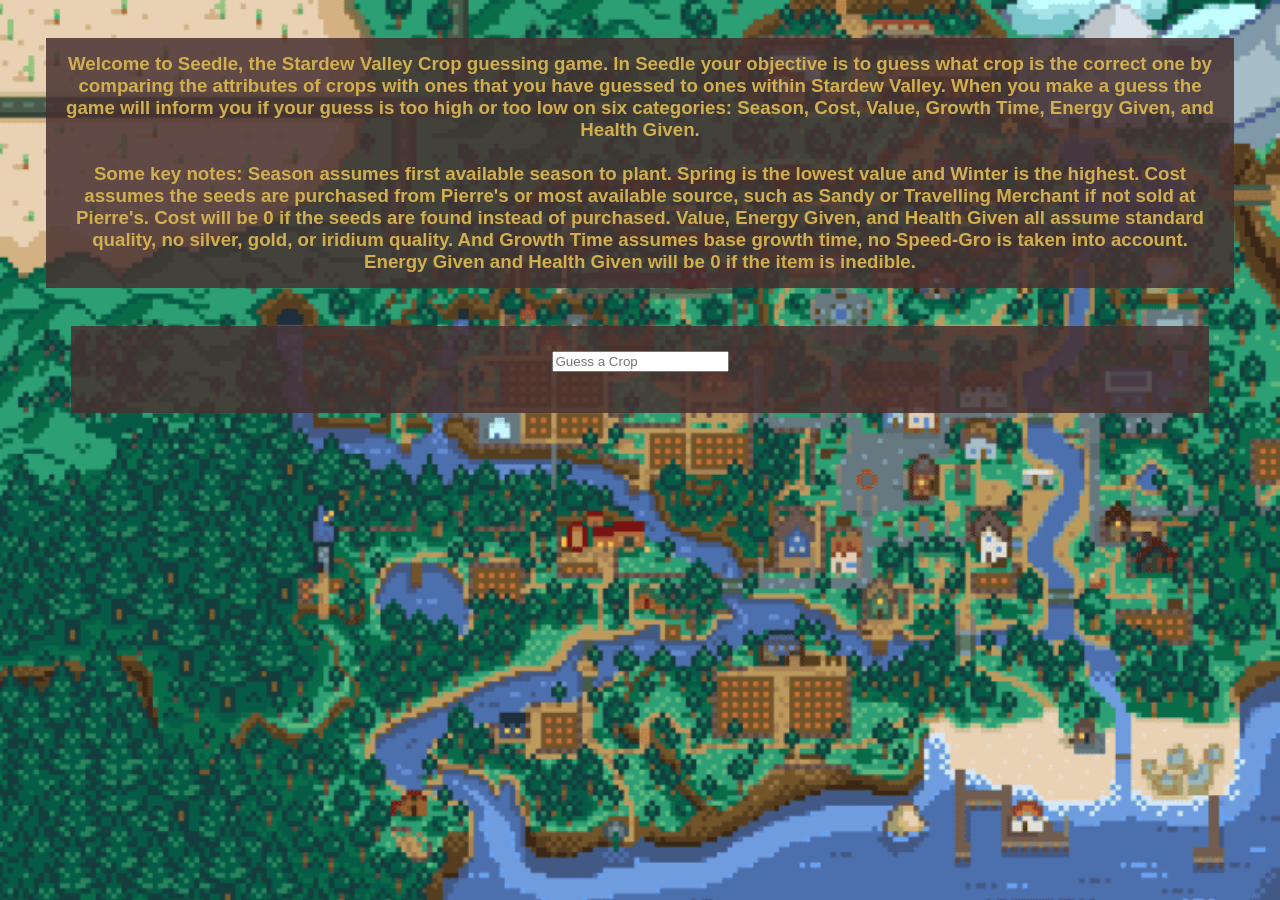
<file: showoff/games/Seedle/index.html>
<html lang="en">

<head>
    <meta charset="UTF-8">
    <meta name="viewport" content="width=device-width, initial-scale=1.0">
    <title>Seedle: Stardew Guessing Game</title>
</head>
<h3 id="rules">
    Welcome to Seedle, the Stardew Valley Crop guessing game. In Seedle your objective is to guess what crop is the correct one by comparing the attributes of crops with ones that 
    you have guessed to ones within Stardew Valley. When you make a guess the game will inform you if your guess is too high or too low on six categories: Season, Cost, Value, Growth
    Time, Energy Given, and Health Given.<br><br>
    Some key notes: Season assumes first available season to plant. Spring is the lowest value and Winter is the highest. Cost assumes the seeds are purchased from Pierre's or most 
    available source, such as Sandy or Travelling Merchant if not sold at Pierre's. Cost will be 0 if the seeds are found instead of purchased. Value, Energy Given, and Health Given
    all assume standard quality, no silver, gold, or iridium quality. And Growth Time assumes base growth time, no Speed-Gro is taken into account. Energy Given and Health Given
    will be 0 if the item is inedible.
</h3>
<body>
    <div id="game">
        <form autocomplete="off">
            <div class="autocomplete" style="width:300px;">
                <input type="text" placeholder="Guess a Crop" name="guess" id="cropInput">
            </div><br>
        </form>
        <div class="display">
        <span class="labels hidden">
        </span>
        <div class="newFeedback"></div>
        </div>
    </div>
    <p></p>
    <script src="seedle.js"></script>
    <link rel="stylesheet" href="seedle.css">
</body>
</html>
</file>
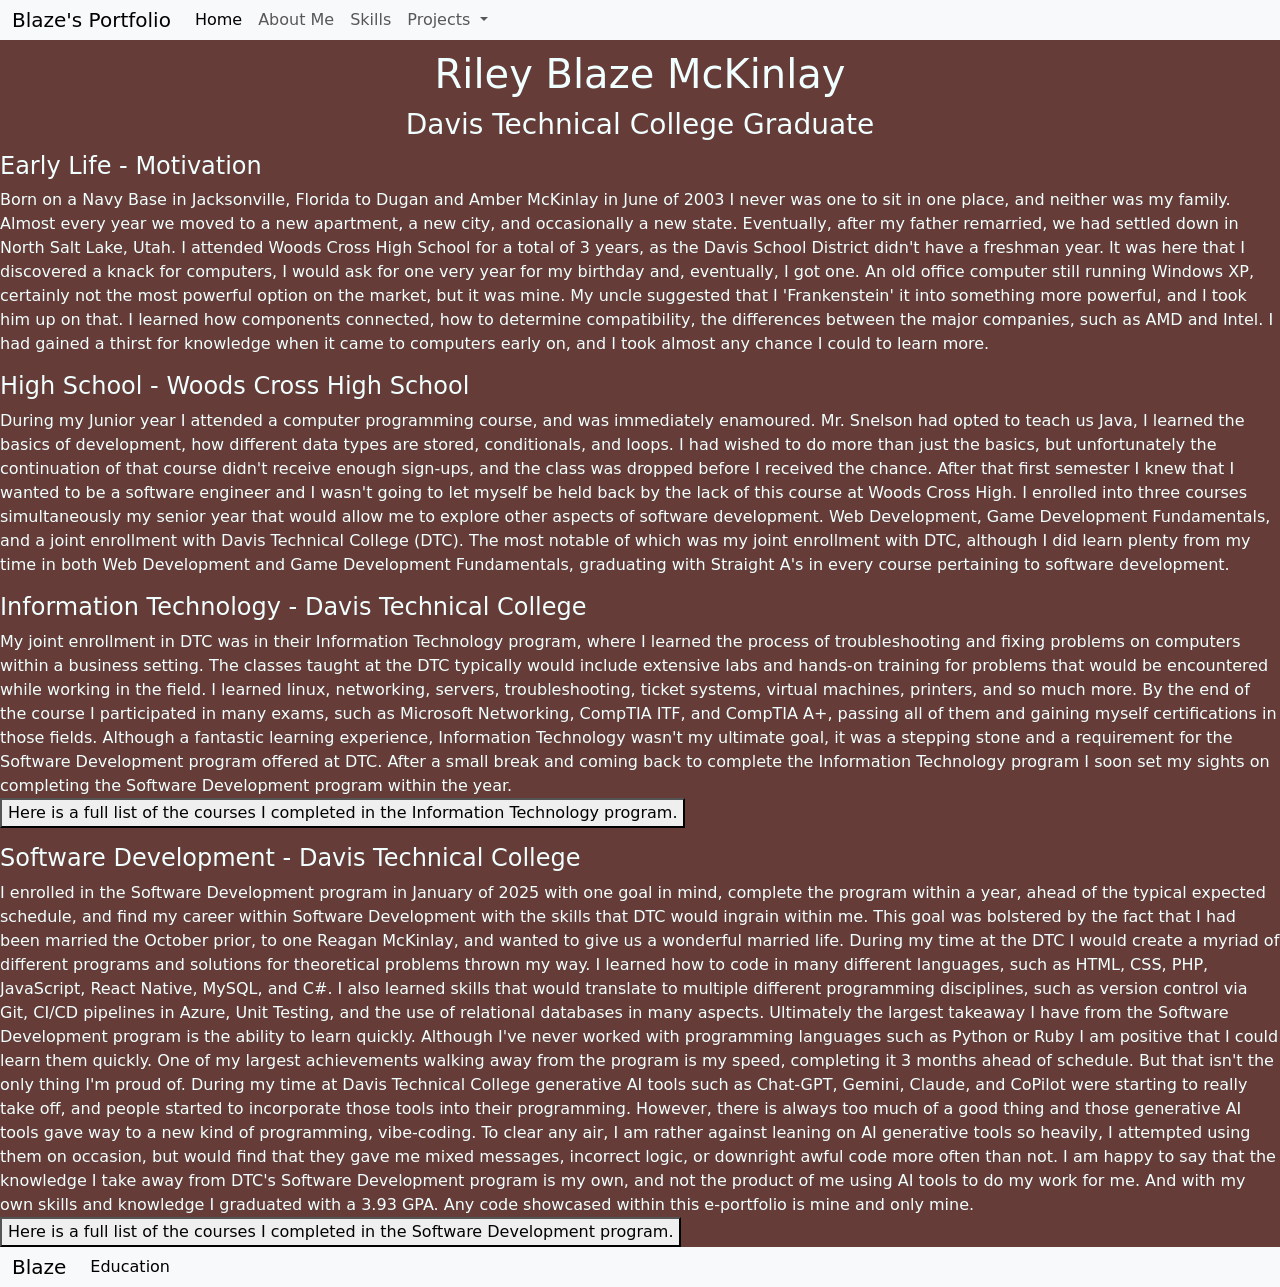
<file: pages/about.html>
<!DOCTYPE html>
<html lang="en">
<head>
	<meta charset="utf-8">
	<meta http-equiv="X-UA-Compatible" content="IE=edge">
	<meta name="viewport" content="width=device-width, initial-scale=1">
	<title>Riley Blaze McKinlay Portfolio</title>
	<link href="https://cdn.jsdelivr.net/npm/bootstrap@5.3.8/dist/css/bootstrap.min.css" rel="stylesheet" integrity="sha384-sRIl4kxILFvY47J16cr9ZwB07vP4J8+LH7qKQnuqkuIAvNWLzeN8tE5YBujZqJLB" crossorigin="anonymous">
	<script src="https://cdn.jsdelivr.net/npm/bootstrap@5.3.8/dist/js/bootstrap.bundle.min.js" integrity="sha384-FKyoEForCGlyvwx9Hj09JcYn3nv7wiPVlz7YYwJrWVcXK/BmnVDxM+D2scQbITxI" crossorigin="anonymous"></script>
    <link href="../css/styles.css" rel="stylesheet">
    <link href="../css/footer.css" rel="stylesheet">
    <nav class="navbar navbar-expand-lg bg-body-tertiary">
        <div class="container-fluid">
            <a class="navbar-brand" href="../index.html">Blaze's Portfolio</a>
            <button class="navbar-toggler" type="button" data-bs-toggle="collapse" data-bs-target="#navbarNavDropdown" aria-controls="navbarNavDropdown" aria-expanded="false" aria-label="Toggle navigation">
            <span class="navbar-toggler-icon"></span>
            </button>
            <div class="collapse navbar-collapse" id="navbarNavDropdown">
            <ul class="navbar-nav">
                <li class="nav-item">
                <a class="nav-link active" aria-current="page" href="../index.html">Home</a>
                </li>
                <li class="nav-item">
                <a class="nav-link" href="./about.html">About Me</a>
                </li>
                <li class="nav-item">
                <a class="nav-link" href="./skills.html">Skills</a>
                </li>
                <li class="nav-item dropdown">
                <a class="nav-link dropdown-toggle" href="#" role="button" data-bs-toggle="dropdown" aria-expanded="false">
                    Projects
                </a>
                <ul class="dropdown-menu" style="width: 380px">
				  <div class="d-flex flex-row">
					<div class="d-flex flex-column">
						<li><a class="dropdown-item" href="../showoff/games/games.html"><strong>Game Projects</strong></a></li>
						<div class="d-flex flex-column" style="flex-wrap: wrap; max-height: 300px;">
						<li><a class="dropdown-item" href="../showoff/games/Seedle/index.html">Seedle</a></li>
                        <li><a class="dropdown-item" href="../showoff/games/Pong/HTML/Pong.html">Pong</a></li>
                        <li><a class="dropdown-item" href="../showoff/games/Flappy Bird/HTML/Flappy.html">Flappy Bird</a></li>
                        <li><a class="dropdown-item" href="../showoff/games/Breakout/HTML/Breakout.html">Breakout</a></li>
                        <li><a class="dropdown-item" href="../showoff/games/Jetpack/HTML/Jetpack.html">Jetpack Joyride</a></li>
                        <li><a class="dropdown-item" href="../showoff/games/Space Invaders/HTML/Space Invaders.html">Space Invaders</a></li>
                        <li><a class="dropdown-item" href="../showoff/games/Frogger/HTML/Frogger.html">Frogger</a></li>
						<li><a class="dropdown-item" href="../showoff/games/games.html">See All...</a></li>
						</div>
					</div>
					<div class="d-flex flex-column ms-2">
						<li><a class="dropdown-item" href="../showoff/projects/projects.html"><strong>Normal Projects</strong></a></li>
						<div class="d-flex flex-column border-start" style="flex-wrap: wrap; max-height: 300px;">
                        <li><a class="dropdown-item disabled" href="http://edensseedreserve.servehttp.com/">Eden's Seed Reserve</a></li>
						<li><a class="dropdown-item" href="../showoff/projects/projects.html">See All...</a></li>
                    </div>
					</div>
				  </div>
				</ul>
                </li>
            </ul>
            </div>
        </div>
    </nav>
</head>
<body>
    <h1>Riley Blaze McKinlay</h1>
    <h3>Davis Technical College Graduate</h3>
    <h4>Early Life - Motivation</h4>
    <p>
       Born on a Navy Base in Jacksonville, Florida to Dugan and Amber McKinlay in June of 2003 I never was one to sit in one place, and neither was my family.
       Almost every year we moved to a new apartment, a new city, and occasionally a new state. Eventually, after my father remarried, we had settled down in North Salt Lake, Utah.
       I attended Woods Cross High School for a total of 3 years, as the Davis School District didn't have a freshman year. It was here that I discovered a knack for computers,
       I would ask for one very year for my birthday and, eventually, I got one. An old office computer still running Windows XP, certainly not the most powerful option on the market,
       but it was mine. My uncle suggested that I 'Frankenstein' it into something more powerful, and I took him up on that. I learned how components connected, how to determine compatibility,
       the differences between the major companies, such as AMD and Intel. I had gained a thirst for knowledge when it came to computers early on, and I took almost any chance I could to learn more.
    </p>
    <h4>High School - Woods Cross High School</h4>
    <p>
       During my Junior year I attended a computer programming course, and was immediately enamoured. Mr. Snelson had opted to teach us Java, I learned the basics of development, how different 
       data types are stored, conditionals, and loops. I had wished to do more than just the basics, but unfortunately the continuation of that course didn't receive enough sign-ups, and the class 
       was dropped before I received the chance. After that first semester I knew that I wanted to be a software engineer and I wasn't going to let myself be held back by the lack of this course at Woods Cross High.
       I enrolled into three courses simultaneously my senior year that would allow me to explore other aspects of software development. Web Development, Game Development Fundamentals, and a joint enrollment with 
       Davis Technical College (DTC). The most notable of which was my joint enrollment with DTC, although I did learn plenty from my time in both Web Development and Game Development Fundamentals,
       graduating with Straight A's in every course pertaining to software development.
    </p>
    <h4>Information Technology - Davis Technical College</h4>
    <p>
        My joint enrollment in DTC was in their Information Technology program, where I learned the process of troubleshooting and fixing problems on computers within a business setting.
        The classes taught at the DTC typically would include extensive labs and hands-on training for problems that would be encountered while working in the field. I learned linux, networking, servers,
        troubleshooting, ticket systems, virtual machines, printers, and so much more. By the end of the course I participated in many exams, such as Microsoft Networking, CompTIA ITF, and CompTIA A+,
        passing all of them and gaining myself certifications in those fields. Although a fantastic learning experience, 
        Information Technology wasn't my ultimate goal, it was a stepping stone and a requirement for the Software Development program offered at DTC. After a small break and coming back to complete the Information Technology 
        program I soon set my sights on completing the Software Development program within the year.<br>
        <button data-bs-toggle="collapse" data-bs-target="#collapseInformation">Here is a full list of the courses I completed in the Information Technology program.</button>
        <div class="collapse" id="collapseInformation">
            <div class="card card-body" style="color: black">
                <ul>
                    <li>ITEC 1003 - Introduction to Information Technology</li>
                    <li>ITEC 1018 - Linux Essentials</li>
                    <li>ITEC 1025 - Microsoft Network Fundamentals</li>
                    <li>ITEC 3000 - Math for Information Technology</li>
                    <li>WKSK 1500 - Job Seeking Skills</li>
                    <li>SDEV 1022 - HTML/CSS Basics</li>
                    <li>SDEV 1041 - SQL Fundamentals</li>
                    <li>SDEV 1032 - Programming Basics</li>
                    <li>ITEC 1357 - CompTIA A+ Essentials</li>
                    <li>ITEC 1457 - CompTIA A+ Practical Application</li>
                </ul>
            </div>
        </div>
    </p>
    <h4>Software Development - Davis Technical College</h4>
    <p>
        I enrolled in the Software Development program in January of 2025 with one goal in mind, complete the program within a year, ahead of the typical expected schedule, and find my career within Software Development
        with the skills that DTC would ingrain within me. This goal was bolstered by the fact that I had been married the October prior, to one Reagan McKinlay, and wanted to give us a wonderful married life.
        During my time at the DTC I would create a myriad of different programs and solutions for theoretical problems thrown my way. I learned how to code in many different languages, such as HTML, CSS, PHP,
        JavaScript, React Native, MySQL, and C#. I also learned skills that would translate to multiple different programming disciplines, such as version control via Git, CI/CD pipelines in Azure, Unit Testing, and the use of 
        relational databases in many aspects. Ultimately the largest takeaway I have from the Software Development program is the ability to learn quickly. Although I've never worked with programming languages such as Python
        or Ruby I am positive that I could learn them quickly. One of my largest achievements walking away from the program is my speed, completing it 3 months ahead of schedule. But that isn't the only thing I'm proud of.
        During my time at Davis Technical College generative AI tools such as Chat-GPT, Gemini, Claude, and CoPilot were starting to really take off, and people started to incorporate those tools into their programming. However,
        there is always too much of a good thing and those generative AI tools gave way to a new kind of programming, vibe-coding. To clear any air, I am rather against leaning on AI generative tools so heavily, I attempted using
        them on occasion, but would find that they gave me mixed messages, incorrect logic, or downright awful code more often than not. I am happy to say that the knowledge I take away from DTC's Software Development program is my own,
        and not the product of me using AI tools to do my work for me. And with my own skills and knowledge I graduated with a 3.93 GPA. Any code showcased within this e-portfolio is mine and only mine.<br>
        <button data-bs-toggle="collapse" data-bs-target="#collapseSoftware">Here is a full list of the courses I completed in the Software Development program.</button>
        <div class="collapse" id="collapseSoftware">
            <div class="card card-body" style="color: black">
                <ul>
                    <li>SDEV 2110 - JavaScript Programming I</li>
                    <li>SDEV 1090 - Version Control Fundamentals</li>
                    <li>SDEV 2410 - C# Programming I</li>
                    <li>SDEV 1060 - Unit Testing</li>
                    <li>SDEV 2420 - C# Programming II</li>
                    <li>SDEV 1040 - Database Development Fundamentals</li>
                    <li>TESD 1050 - Job Seeking Skills</li>
                    <li>TESD 1700 - Server-side Web Development</li>
                    <li>TESD 1640 - Mobile Development</li>
                    <li>SDEV 1070 - Introduction to DevOps</li>
                    <li>TESD 2840 - Capstone Project</li>
                </ul>
            </div>
        </div>
    </p>
</body>
<footer>
    <nav class="navbar navbar-expand-lg bg-body-tertiary">
        <div class="container-fluid">
            <a class="navbar-brand" href="#">Blaze</a>
            <button class="navbar-toggler" type="button" data-bs-toggle="collapse" data-bs-target="#navbarNavDropdown" aria-controls="navbarNavDropdown" aria-expanded="false" aria-label="Toggle navigation">
            <span class="navbar-toggler-icon"></span>
            </button>
            <div class="collapse navbar-collapse" id="navbarNavDropdown">
            <ul class="navbar-nav">
                <li class="nav-item">
                <a class="nav-link active" aria-current="page" href="https://davistech.edu/programs/software-development/">Education</a>
                </li>
            </ul>
            </div>
        </div>
    </nav>
</footer>
</file>
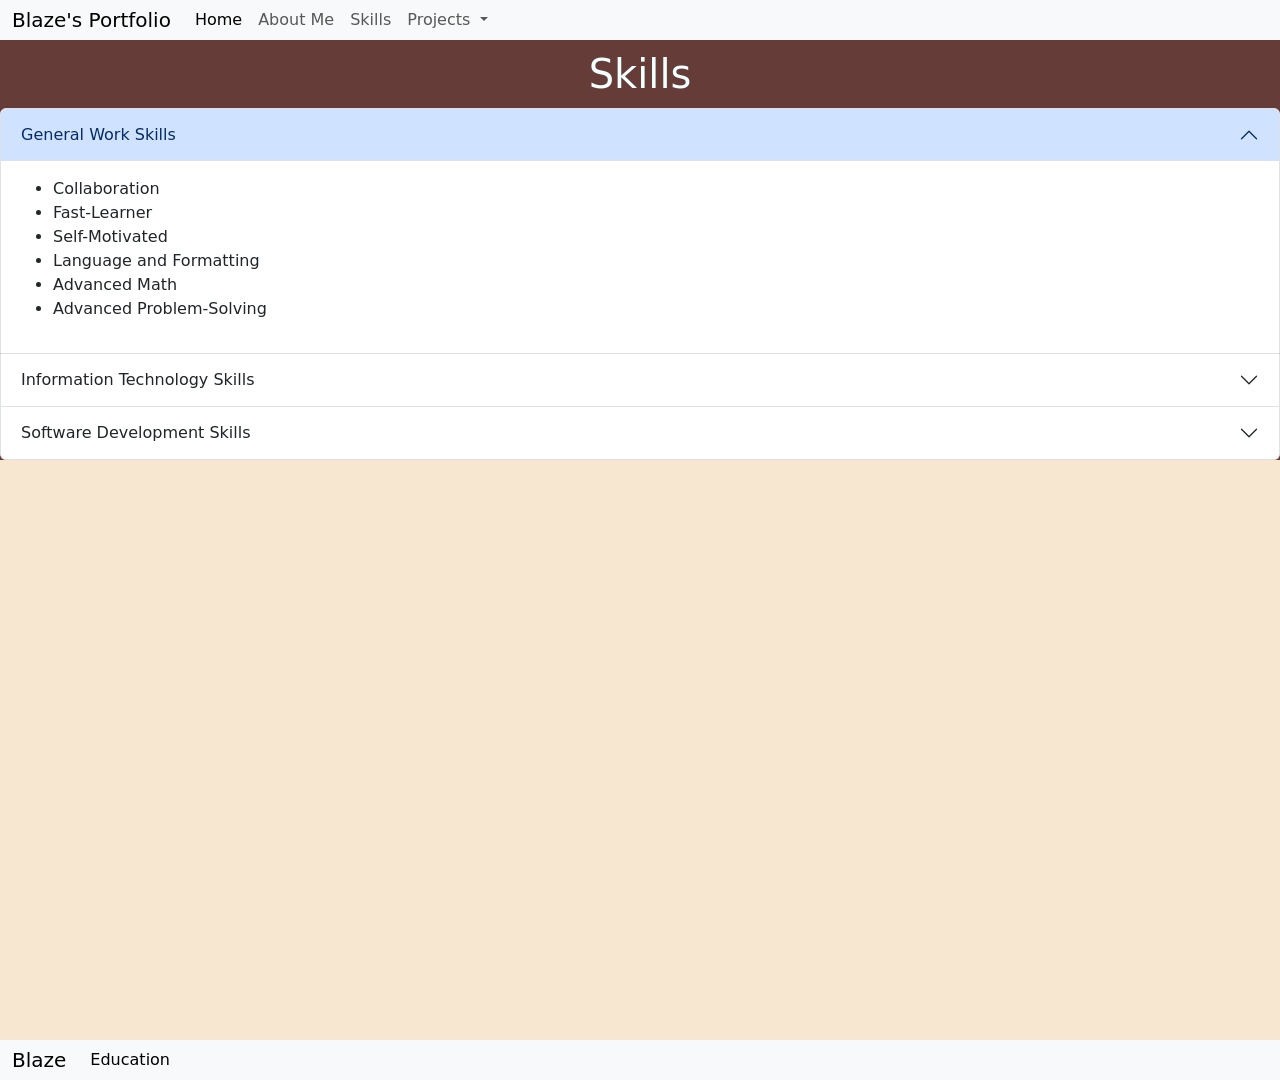
<file: pages/skills.html>
<!DOCTYPE html>
<html lang="en">
<head>
	<meta charset="utf-8">
	<meta http-equiv="X-UA-Compatible" content="IE=edge">
	<meta name="viewport" content="width=device-width, initial-scale=1">
	<title>Riley Blaze McKinlay Portfolio</title>
	<link href="https://cdn.jsdelivr.net/npm/bootstrap@5.3.8/dist/css/bootstrap.min.css" rel="stylesheet" integrity="sha384-sRIl4kxILFvY47J16cr9ZwB07vP4J8+LH7qKQnuqkuIAvNWLzeN8tE5YBujZqJLB" crossorigin="anonymous">
	<script src="https://cdn.jsdelivr.net/npm/bootstrap@5.3.8/dist/js/bootstrap.bundle.min.js" integrity="sha384-FKyoEForCGlyvwx9Hj09JcYn3nv7wiPVlz7YYwJrWVcXK/BmnVDxM+D2scQbITxI" crossorigin="anonymous"></script>
    <link href="../css/styles.css" rel="stylesheet">
    <link href="../css/footer.css" rel="stylesheet">
    <nav class="navbar navbar-expand-lg bg-body-tertiary">
        <div class="container-fluid">
            <a class="navbar-brand" href="../index.html">Blaze's Portfolio</a>
            <button class="navbar-toggler" type="button" data-bs-toggle="collapse" data-bs-target="#navbarNavDropdown" aria-controls="navbarNavDropdown" aria-expanded="false" aria-label="Toggle navigation">
            <span class="navbar-toggler-icon"></span>
            </button>
            <div class="collapse navbar-collapse" id="navbarNavDropdown">
            <ul class="navbar-nav">
                <li class="nav-item">
                <a class="nav-link active" aria-current="page" href="../index.html">Home</a>
                </li>
                <li class="nav-item">
                <a class="nav-link" href="./about.html">About Me</a>
                </li>
                <li class="nav-item">
                <a class="nav-link" href="./skills.html">Skills</a>
                </li>
                <li class="nav-item dropdown">
                <a class="nav-link dropdown-toggle" href="#" role="button" data-bs-toggle="dropdown" aria-expanded="false">
                    Projects
                </a>
                <ul class="dropdown-menu" style="width: 380px">
				  <div class="d-flex flex-row">
					<div class="d-flex flex-column">
						<li><a class="dropdown-item" href="../showoff/games/games.html"><strong>Game Projects</strong></a></li>
						<div class="d-flex flex-column" style="flex-wrap: wrap; max-height: 300px;">
						<li><a class="dropdown-item" href="../showoff/games/Seedle/index.html">Seedle</a></li>
                        <li><a class="dropdown-item" href="../showoff/games/Pong/HTML/Pong.html">Pong</a></li>
                        <li><a class="dropdown-item" href="../showoff/games/Flappy Bird/HTML/Flappy.html">Flappy Bird</a></li>
                        <li><a class="dropdown-item" href="../showoff/games/Breakout/HTML/Breakout.html">Breakout</a></li>
                        <li><a class="dropdown-item" href="../showoff/games/Jetpack/HTML/Jetpack.html">Jetpack Joyride</a></li>
                        <li><a class="dropdown-item" href="../showoff/games/Space Invaders/HTML/Space Invaders.html">Space Invaders</a></li>
                        <li><a class="dropdown-item" href="../showoff/games/Frogger/HTML/Frogger.html">Frogger</a></li>
						<li><a class="dropdown-item" href="../showoff/games/games.html">See All...</a></li>
						</div>
					</div>
					<div class="d-flex flex-column ms-2">
						<li><a class="dropdown-item" href="../showoff/projects/projects.html"><strong>Normal Projects</strong></a></li>
						<div class="d-flex flex-column border-start" style="flex-wrap: wrap; max-height: 300px;">
                        <li><a class="dropdown-item disabled" href="http://edensseedreserve.servehttp.com/">Eden's Seed Reserve</a></li>
						<li><a class="dropdown-item" href="../showoff/projects/projects.html">See All...</a></li>
                    </div>
					</div>
				  </div>
				</ul>
                </li>
            </ul>
            </div>
        </div>
    </nav>
</head>
<body>
    <h1>Skills</h1>
    <div class="accordion" id="skillsAccordion">
  <div class="accordion-item">
    <h2 class="accordion-header my-0">
      <button class="accordion-button" type="button" data-bs-toggle="collapse" data-bs-target="#generalSkills" aria-expanded="true" aria-controls="generalSkills">
        General Work Skills
      </button>
    </h2>
    <div id="generalSkills" class="accordion-collapse collapse show" data-bs-parent="#skillsAccordion">
      <div class="accordion-body">
        <ul>
            <li>Collaboration</li>
            <li>Fast-Learner</li>
            <li>Self-Motivated</li>
            <li>Language and Formatting</li>
            <li>Advanced Math</li>
            <li>Advanced Problem-Solving</li>
        </ul>
      </div>
    </div>
  </div>
  <div class="accordion-item">
    <h2 class="accordion-header my-0">
      <button class="accordion-button collapsed" type="button" data-bs-toggle="collapse" data-bs-target="#informationSkills" aria-expanded="false" aria-controls="informationSkills">
        Information Technology Skills
      </button>
    </h2>
    <div id="informationSkills" class="accordion-collapse collapse" data-bs-parent="#skillsAccordion">
      <div class="accordion-body">
        <ul>
            <li>Ubuntu OS</li>
            <li>Windows OS</li>
            <li>Mac OS</li>
            <li>Virtual Machines</li>
            <li>Domain and Workgroups</li>
            <li>Disk Imaging</li>
            <li>PC Building</li>
            <li>Hardware Troubleshooting</li>
            <li>Software Troubleshooting</li>
            <li>Printer Maintenance</li>
            <li>Printer Troubleshooting</li>
            <li>Networking - SOHO</li>
            <li>User Groups</li>
            <li>File Sharing</li>
            <li>Virtual Private Network</li>
            <li>Remote Desktop Connection</li>
            <li>Scripting</li>
            <li>Ticketing Systems - Jira</li>
        </ul>
      </div>
    </div>
  </div>
  <div class="accordion-item">
    <h2 class="accordion-header mt-0">
      <button class="accordion-button collapsed" type="button" data-bs-toggle="collapse" data-bs-target="#softwareSkills" aria-expanded="false" aria-controls="softwareSkills">
        Software Development Skills
      </button>
    </h2>
    <div id="softwareSkills" class="accordion-collapse collapse" data-bs-parent="#skillsAccordion">
      <div class="accordion-body">
        <ul>
            <li>Conditionals</li>
            <li>Data Types</li>
            <li>Reading and Writing Files</li>
            <li>HTML5</li>
            <li>CSS</li>
            <li>Java</li>
            <li>JavaScript</li>
            <li>C#</li>
            <li>MySQL</li>
            <li>PHP</li>
            <li>TypeScript</li>
            <li>GScript</li>
            <li>React</li>
            <li>React Native</li>
            <li>Unit Testing</li>
            <li>Relational Database Principles</li>
            <li>Continuous Development / Continuous Integration</li>
            <li>Azure</li>
            <li>Azure Pipelines</li>
            <li>AWS</li>
            <li>Elastic Beanstalk</li>
            <li>Docker</li>
            <li>Firebase</li>
            <li>Google Cloud</li>
            <li>Git</li>
            <li>Github</li>
            <li>Object-Oriented Programming</li>
            <li>Classes and Structs</li>
            <li>Enums</li>
        </ul>
      </div>
    </div>
  </div>
</div>
</body>
<footer>
    <nav class="navbar navbar-expand-lg bg-body-tertiary">
        <div class="container-fluid">
            <a class="navbar-brand" href="#">Blaze</a>
            <div class="collapse navbar-collapse">
            <ul class="navbar-nav">
                <li class="nav-item">
                <a class="nav-link active" aria-current="page" href="https://davistech.edu/programs/software-development/">Education</a>
                </li>
            </ul>
            </div>
        </div>
    </nav>
</footer>
</file>
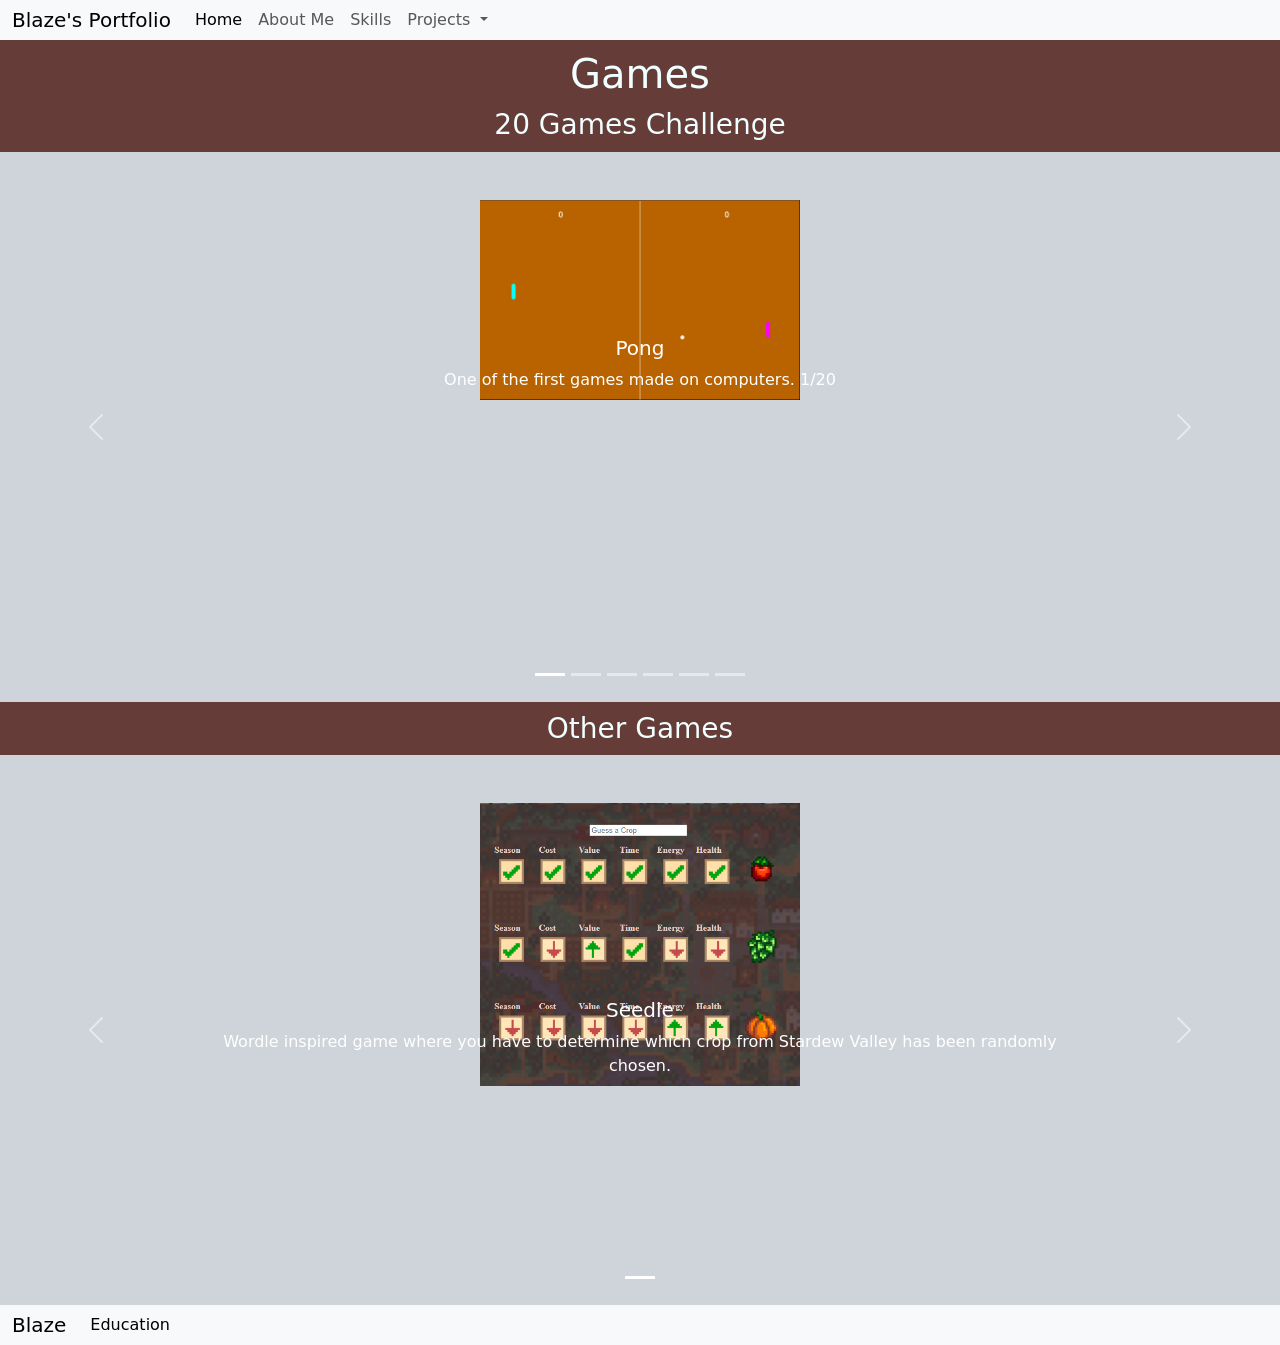
<file: showoff/games/games.html>
<!DOCTYPE html>
<html lang="en">
<head>
	<meta charset="utf-8">
	<meta http-equiv="X-UA-Compatible" content="IE=edge">
	<meta name="viewport" content="width=device-width, initial-scale=1">
	<title>Riley Blaze McKinlay Portfolio</title>
	<link href="https://cdn.jsdelivr.net/npm/bootstrap@5.3.8/dist/css/bootstrap.min.css" rel="stylesheet" integrity="sha384-sRIl4kxILFvY47J16cr9ZwB07vP4J8+LH7qKQnuqkuIAvNWLzeN8tE5YBujZqJLB" crossorigin="anonymous">
	<script src="https://cdn.jsdelivr.net/npm/bootstrap@5.3.8/dist/js/bootstrap.bundle.min.js" integrity="sha384-FKyoEForCGlyvwx9Hj09JcYn3nv7wiPVlz7YYwJrWVcXK/BmnVDxM+D2scQbITxI" crossorigin="anonymous"></script>
    <link href="../../css/styles.css" rel="stylesheet">
    <link href="../../css/footer.css" rel="stylesheet">
    <nav class="navbar navbar-expand-lg bg-body-tertiary">
        <div class="container-fluid">
            <a class="navbar-brand" href="../../index.html">Blaze's Portfolio</a>
            <button class="navbar-toggler" type="button" data-bs-toggle="collapse" data-bs-target="#navbarNavDropdown" aria-controls="navbarNavDropdown" aria-expanded="false" aria-label="Toggle navigation">
            <span class="navbar-toggler-icon"></span>
            </button>
            <div class="collapse navbar-collapse" id="navbarNavDropdown">
            <ul class="navbar-nav">
                <li class="nav-item">
                <a class="nav-link active" aria-current="page" href="../../index.html">Home</a>
                </li>
                <li class="nav-item">
                <a class="nav-link" href="../../pages/about.html">About Me</a>
                </li>
                <li class="nav-item">
                <a class="nav-link" href="../../pages/skills.html">Skills</a>
                </li>
                <li class="nav-item dropdown">
                <a class="nav-link dropdown-toggle" href="#" role="button" data-bs-toggle="dropdown" aria-expanded="false">
                    Projects
                </a>
                <ul class="dropdown-menu" style="width: 380px">
				  <div class="d-flex flex-row">
					<div class="d-flex flex-column">
						<li><a class="dropdown-item" href="#"><strong>Game Projects</strong></a></li>
						<div class="d-flex flex-column" style="flex-wrap: wrap; max-height: 300px;">
						<li><a class="dropdown-item" href="./Seedle/index.html">Seedle</a></li>
                        <li><a class="dropdown-item" href="./Pong/HTML/Pong.html">Pong</a></li>
                        <li><a class="dropdown-item" href="./Flappy Bird/HTML/Flappy.html">Flappy Bird</a></li>
                        <li><a class="dropdown-item" href="./Breakout/HTML/Breakout.html">Breakout</a></li>
                        <li><a class="dropdown-item" href="./Jetpack/HTML/Jetpack.html">Jetpack Joyride</a></li>
                        <li><a class="dropdown-item" href="./Space Invaders/HTML/Space Invaders.html">Space Invaders</a></li>
                        <li><a class="dropdown-item" href="./Frogger/HTML/Frogger.html">Frogger</a></li>
						<li><a class="dropdown-item" href="#">See All...</a></li>
						</div>
					</div>
					<div class="d-flex flex-column ms-2">
						<li><a class="dropdown-item" href="../projects/projects.html"><strong>Normal Projects</strong></a></li>
						<div class="d-flex flex-column border-start" style="flex-wrap: wrap; max-height: 300px;">
                        <li><a class="dropdown-item disabled" href="http://edensseedreserve.servehttp.com/">Eden's Seed Reserve</a></li>
						<li><a class="dropdown-item" href="../projects/projects.html">See All...</a></li>
                    </div>
					</div>
				  </div>
				</ul>
                </li>
            </ul>
            </div>
        </div>
    </nav>
</head>
<body>
    <h1>Games</h1>
    <h3>20 Games Challenge</h3>
    <div id="carousel20Games" class="carousel slide">
        <div class="carousel-indicators">
            <button type="button" data-bs-target="#carousel20Games" data-bs-slide-to="0" class="active" aria-current="true" aria-label="Slide 1"></button>
            <button type="button" data-bs-target="#carousel20Games" data-bs-slide-to="1" aria-label="Slide 2"></button>
            <button type="button" data-bs-target="#carousel20Games" data-bs-slide-to="2" aria-label="Slide 3"></button>
            <button type="button" data-bs-target="#carousel20Games" data-bs-slide-to="3" aria-label="Slide 4"></button>
            <button type="button" data-bs-target="#carousel20Games" data-bs-slide-to="4" aria-label="Slide 5"></button>
            <button type="button" data-bs-target="#carousel20Games" data-bs-slide-to="5" aria-label="Slide 6"></button>
        </div>
        <div class="carousel-inner bg-dark-subtle" style="min-height: 550px">
            <div class="carousel-item active">
            <a href="Pong/HTML/Pong.html"><img src="../../media/Pong.png" class="d-block mx-auto w-25 my-5" alt="..."></a>
            <div class="carousel-caption d-none d-md-block">
                <h5>Pong</h5>
                <p>One of the first games made on computers. 1/20</p>
            </div>
            </div>
            <div class="carousel-item">
            <a href="Flappy Bird/HTML/Flappy.html"><img src="../../media/Flappy.png" class="d-block mx-auto w-25" alt="..."></a>
            <div class="carousel-caption d-none d-md-block">
                <h5>Flappy Bird</h5>
                <p>Click or press space to flap upwards, avoid the pipes. 2/20</p>
            </div>
            </div>
            <div class="carousel-item">
            <a href="Breakout/HTML/Breakout.html"><img src="../../media/Breakout.png" class="d-block mx-auto w-25 my-5" alt="..."></a>
            <div class="carousel-caption d-none d-md-block">
                <h5>Breakout</h5>
                <p>Move the paddle from side to side to break all the bricks. 3/20</p>
            </div>
            </div>
            <div class="carousel-item">
            <a href="Jetpack/HTML/Jetpack.html"><img src="../../media/Jetpack.png" class="d-block mx-auto w-25 my-5" alt="..."></a>
            <div class="carousel-caption d-none d-md-block">
                <h5>Jetpack Joyride</h5>
                <p>Click or press space to fly upwards, avoid any obstacles. 4/20</p>
            </div>
            </div>
            <div class="carousel-item">
            <a href="Space Invaders/HTML/Invaders.html"><img src="../../media/Invader.png" class="d-block mx-auto w-25 my-5" alt="..."></a>
            <div class="carousel-caption d-none d-md-block">
                <h5>Space Invaders</h5>
                <p>Fight back against the invasion! 5/20</p>
            </div>
            </div>
            <div class="carousel-item">
            <a href="Frogger/HTML/Frogger.html"><img src="../../media/Frogger.png" class="d-block mx-auto w-25 my-5" alt="..."></a>
            <div class="carousel-caption d-none d-md-block">
                <h5>Frogger</h5>
                <p>Get the frog to the other side of the road and river! 6/20</p>
                <p>My first real attempt at custom assets, music, and sound.</p>
            </div>
            </div>
        </div>
        <button class="carousel-control-prev" type="button" data-bs-target="#carousel20Games" data-bs-slide="prev">
            <span class="carousel-control-prev-icon" aria-hidden="true"></span>
            <span class="visually-hidden">Previous</span>
        </button>
        <button class="carousel-control-next" type="button" data-bs-target="#carousel20Games" data-bs-slide="next">
            <span class="carousel-control-next-icon" aria-hidden="true"></span>
            <span class="visually-hidden">Next</span>
        </button>
    </div>
    <h3>Other Games</h3>
    <div id="carouselOtherGames" class="carousel slide">
        <div class="carousel-indicators">
            <button type="button" data-bs-target="#carouselOtherGames" data-bs-slide-to="0" class="active" aria-current="true" aria-label="Slide 1"></button>
        </div>
        <div class="carousel-inner bg-dark-subtle" style="min-height: 550px">
            <div class="carousel-item active">
            <a href="Seedle/index.html"><img src="../../media/Seedle.PNG" class="d-block mx-auto w-25 my-5" alt="..."></a>
            <div class="carousel-caption d-none d-md-block">
                <h5>Seedle</h5>
                <p>Wordle inspired game where you have to determine which crop from Stardew Valley has been randomly chosen.</p>
            </div>
            </div>
        </div>
        <button class="carousel-control-prev" type="button" data-bs-target="#carouselOtherGames" data-bs-slide="prev">
            <span class="carousel-control-prev-icon" aria-hidden="true"></span>
            <span class="visually-hidden">Previous</span>
        </button>
        <button class="carousel-control-next" type="button" data-bs-target="#carouselOtherGames" data-bs-slide="next">
            <span class="carousel-control-next-icon" aria-hidden="true"></span>
            <span class="visually-hidden">Next</span>
        </button>
    </div>
</body>
<footer>
    <nav class="navbar navbar-expand-lg bg-body-tertiary">
        <div class="container-fluid">
            <a class="navbar-brand" href="#">Blaze</a>
            <button class="navbar-toggler" type="button" data-bs-toggle="collapse" data-bs-target="#navbarNavDropdown" aria-controls="navbarNavDropdown" aria-expanded="false" aria-label="Toggle navigation">
            <span class="navbar-toggler-icon"></span>
            </button>
            <div class="collapse navbar-collapse" id="navbarNavDropdown">
            <ul class="navbar-nav">
                <li class="nav-item">
                <a class="nav-link active" aria-current="page" href="https://davistech.edu/programs/software-development/">Education</a>
                </li>
            </ul>
            </div>
        </div>
    </nav>
</footer>
</file>
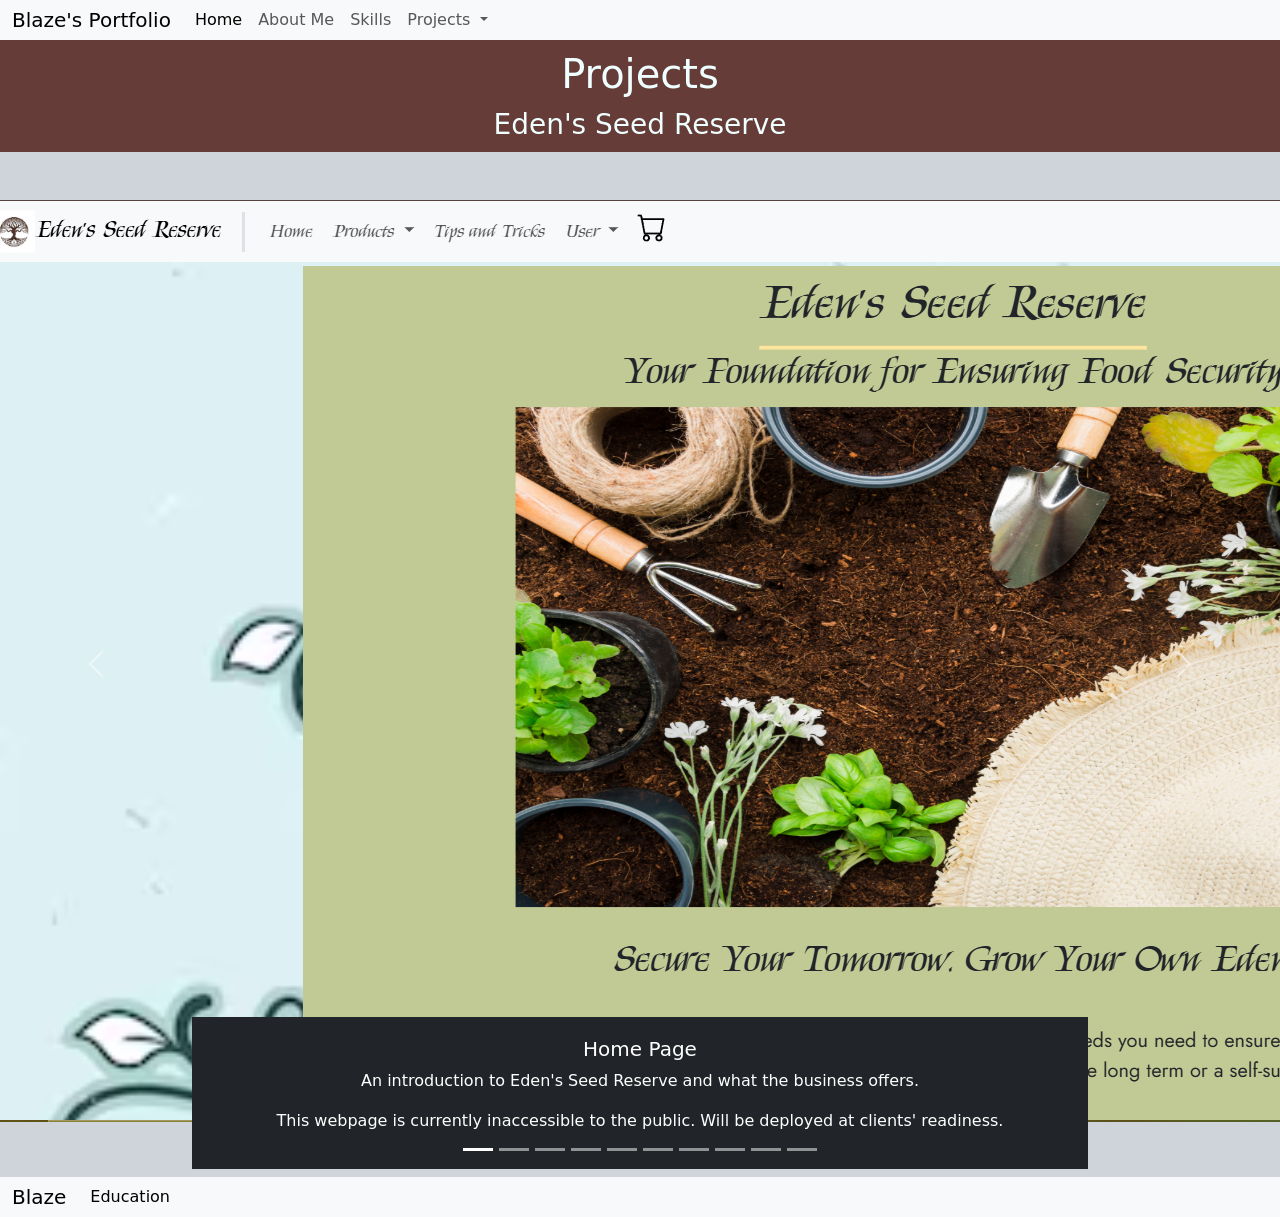
<file: showoff/projects/projects.html>
<!DOCTYPE html>
<html lang="en">
<head>
	<meta charset="utf-8">
	<meta http-equiv="X-UA-Compatible" content="IE=edge">
	<meta name="viewport" content="width=device-width, initial-scale=1">
	<title>Riley Blaze McKinlay Portfolio</title>
	<link href="https://cdn.jsdelivr.net/npm/bootstrap@5.3.8/dist/css/bootstrap.min.css" rel="stylesheet" integrity="sha384-sRIl4kxILFvY47J16cr9ZwB07vP4J8+LH7qKQnuqkuIAvNWLzeN8tE5YBujZqJLB" crossorigin="anonymous">
	<script src="https://cdn.jsdelivr.net/npm/bootstrap@5.3.8/dist/js/bootstrap.bundle.min.js" integrity="sha384-FKyoEForCGlyvwx9Hj09JcYn3nv7wiPVlz7YYwJrWVcXK/BmnVDxM+D2scQbITxI" crossorigin="anonymous"></script>
    <link href="../../css/styles.css" rel="stylesheet">
    <link href="../../css/footer.css" rel="stylesheet">
    <nav class="navbar navbar-expand-lg bg-body-tertiary">
        <div class="container-fluid">
            <a class="navbar-brand" href="../../index.html">Blaze's Portfolio</a>
            <button class="navbar-toggler" type="button" data-bs-toggle="collapse" data-bs-target="#navbarNavDropdown" aria-controls="navbarNavDropdown" aria-expanded="false" aria-label="Toggle navigation">
            <span class="navbar-toggler-icon"></span>
            </button>
            <div class="collapse navbar-collapse" id="navbarNavDropdown">
            <ul class="navbar-nav">
                <li class="nav-item">
                <a class="nav-link active" aria-current="page" href="../../index.html">Home</a>
                </li>
                <li class="nav-item">
                <a class="nav-link" href="../../pages/about.html">About Me</a>
                </li>
                <li class="nav-item">
                <a class="nav-link" href="../../pages/skills.html">Skills</a>
                </li>
                <li class="nav-item dropdown">
                <a class="nav-link dropdown-toggle" href="#" role="button" data-bs-toggle="dropdown" aria-expanded="false">
                    Projects
                </a>
                <ul class="dropdown-menu" style="width: 380px">
				  <div class="d-flex flex-row">
					<div class="d-flex flex-column">
						<li><a class="dropdown-item" href="../games/games.html"><strong>Game Projects</strong></a></li>
						<div class="d-flex flex-column" style="flex-wrap: wrap; max-height: 300px;">
						<li><a class="dropdown-item" href="../games/Seedle/index.html">Seedle</a></li>
                        <li><a class="dropdown-item" href="../games/Pong/HTML/Pong.html">Pong</a></li>
                        <li><a class="dropdown-item" href="../games/Flappy Bird/HTML/Flappy.html">Flappy Bird</a></li>
                        <li><a class="dropdown-item" href="../games/Breakout/HTML/Breakout.html">Breakout</a></li>
                        <li><a class="dropdown-item" href="../games/Jetpack/HTML/Jetpack.html">Jetpack Joyride</a></li>
						<li><a class="dropdown-item" href="../games/games.html">See All...</a></li>
						</div>
					</div>
					<div class="d-flex flex-column ms-2">
						<li><a class="dropdown-item" href="#"><strong>Normal Projects</strong></a></li>
						<div class="d-flex flex-column border-start" style="flex-wrap: wrap; max-height: 300px;">
                        <li><a class="dropdown-item disabled" href="http://edensseedreserve.servehttp.com/">Eden's Seed Reserve</a></li>
						<li><a class="dropdown-item" href="#">See All...</a></li>
                    </div>
					</div>
				  </div>
				</ul>
                </li>
            </ul>
            </div>
        </div>
    </nav>
</head>
<body>
    <h1>Projects</h1>
    <h3>Eden's Seed Reserve</h3>
    <div id="carouselEden" class="carousel slide">
        <div class="carousel-indicators">
            <button type="button" data-bs-target="#carouselEden" data-bs-slide-to="0" class="active" aria-current="true" aria-label="Slide 1"></button>
            <button type="button" data-bs-target="#carouselEden" data-bs-slide-to="1" aria-label="Slide 2"></button>
            <button type="button" data-bs-target="#carouselEden" data-bs-slide-to="2" aria-label="Slide 3"></button>
            <button type="button" data-bs-target="#carouselEden" data-bs-slide-to="3" aria-label="Slide 4"></button>
            <button type="button" data-bs-target="#carouselEden" data-bs-slide-to="4" aria-label="Slide 5"></button>
            <button type="button" data-bs-target="#carouselEden" data-bs-slide-to="5" aria-label="Slide 6"></button>
            <button type="button" data-bs-target="#carouselEden" data-bs-slide-to="6" aria-label="Slide 7"></button>
            <button type="button" data-bs-target="#carouselEden" data-bs-slide-to="7" aria-label="Slide 8"></button>
            <button type="button" data-bs-target="#carouselEden" data-bs-slide-to="8" aria-label="Slide 9"></button>
            <button type="button" data-bs-target="#carouselEden" data-bs-slide-to="9" aria-label="Slide 10"></button>
        </div>
        <div class="carousel-inner bg-dark-subtle" style="min-height: 1025px">
            <div class="carousel-item active">
            <img src="../../media/ESR/index.png" class="d-block mx-auto my-5" alt="...">
            <div class="carousel-caption d-none d-md-block bg-dark">
                <h5>Home Page</h5>
                <p>An introduction to Eden's Seed Reserve and what the business offers.</p>
                <p>This webpage is currently inaccessible to the public. Will be deployed at clients' readiness.</p>
            </div>
            </div>
            <div class="carousel-item">
            <img src="../../media/ESR/packages.png" class="d-block mx-auto my-5" alt="...">
            <div class="carousel-caption d-none d-md-block bg-dark">
                <h5>Packages Page</h5>
                <p>The main product page for the business.</p>
            </div>
            </div>
            <div class="carousel-item">
            <img src="../../media/ESR/seeds.png" class="d-block mx-auto my-5" alt="...">
            <div class="carousel-caption d-none d-md-block bg-dark">
                <h5>Seeds Page</h5>
                <p>The main detail page for the business' products, seed details can be found on individual pages.</p>
            </div>
            </div>
            <div class="carousel-item">
            <img src="../../media/ESR/signup.png" class="d-block mx-auto my-5" alt="...">
            <div class="carousel-caption d-none d-md-block bg-dark">
                <h5>Signup Page</h5>
            </div>
            </div>
            <div class="carousel-item">
            <img src="../../media/ESR/login.png" class="d-block mx-auto my-5" alt="...">
            <div class="carousel-caption d-none d-md-block bg-dark">
                <h5>Login Page</h5>
            </div>
            </div>
            <div class="carousel-item">
            <img src="../../media/ESR/orders.png" class="d-block mx-auto my-5" alt="...">
            <div class="carousel-caption d-none d-md-block bg-dark">
                <h5>Orders Page</h5>
            </div>
            </div>
            <div class="carousel-item">
            <img src="../../media/ESR/tips.png" class="d-block mx-auto my-5" alt="...">
            <div class="carousel-caption d-none d-md-block bg-dark my-5">
                <h5>Tips & Tricks Page</h5>
                <p>A page that gives general gardening tips.</p>
            </div>
            </div>
            <div class="carousel-item">
            <img src="../../media/ESR/adminpackages.png" class="d-block mx-auto my-5" alt="...">
            <div class="carousel-caption d-none d-md-block bg-dark my-5">
                <h5>Admin Packages Page</h5>
                <p>A page that allows admins to alter the database for packages without needing to know SQL.</p>
            </div>
            </div>
            <div class="carousel-item">
            <img src="../../media/ESR/adminseeds.png" class="d-block mx-auto w-25 my-5" alt="...">
            <div class="carousel-caption d-none d-md-block bg-dark my-5">
                <h5>Admin Seeds Page</h5>
                <p>A page that allows admins to alter the database for seeds without needing to know SQL.</p>
            </div>
            </div>
            <div class="carousel-item">
            <img src="../../media/ESR/adminusers.png" class="d-block mx-auto w-25 my-5" alt="...">
            <div class="carousel-caption d-none d-md-block bg-dark">
                <h5>Admin Users Page</h5>
                <p>A page that allows admins to alter the database for users without needing to know SQL.</p>
            </div>
            </div>
        </div>
        <button class="carousel-control-prev" type="button" data-bs-target="#carouselEden" data-bs-slide="prev">
            <span class="carousel-control-prev-icon" aria-hidden="true"></span>
            <span class="visually-hidden">Previous</span>
        </button>
        <button class="carousel-control-next" type="button" data-bs-target="#carouselEden" data-bs-slide="next">
            <span class="carousel-control-next-icon" aria-hidden="true"></span>
            <span class="visually-hidden">Next</span>
        </button>
    </div>
</body>
<footer>
    <nav class="navbar navbar-expand-lg bg-body-tertiary">
        <div class="container-fluid">
            <a class="navbar-brand" href="#">Blaze</a>
            <button class="navbar-toggler" type="button" data-bs-toggle="collapse" data-bs-target="#navbarNavDropdown" aria-controls="navbarNavDropdown" aria-expanded="false" aria-label="Toggle navigation">
            <span class="navbar-toggler-icon"></span>
            </button>
            <div class="collapse navbar-collapse" id="navbarNavDropdown">
            <ul class="navbar-nav">
                <li class="nav-item">
                <a class="nav-link active" aria-current="page" href="https://davistech.edu/programs/software-development/">Education</a>
                </li>
            </ul>
            </div>
        </div>
    </nav>
</footer>
</file>
<file: showoff/games/Seedle/seedle.css>
html{
    background-image:url("imgs/map.jpeg");
    background-repeat:no-repeat;
    background-attachment:fixed;
    background-size:cover;
}
.autocomplete {
    position: relative;
    display: inline-block;
}
.autocomplete-items{
    position: absolute;
    border: 1px solid #d4d4d4;
    border-bottom: none;
    border-top: none;
    z-index:99;
    top:100%;
    left: 0;
    right: 0;
}
#rules {
    margin:3%;
    padding:15px;
    text-align:center;
    color:rgb(209, 175, 80);
    background-color:rgba(71, 49, 49, 0.836);
    font-family:'Segoe UI', Tahoma, Geneva, Verdana, sans-serif;
}
#game{
    text-align: center;
    background-color: rgba(71, 49, 49, 0.836);
    margin-left:5%;
    margin-right:5%;
    padding-top:2%;
    padding-bottom:2%;
}
img {
    margin:1%;
    margin-top:0px;
    scale: 125%;
}
.feedback{
    display: inline-block;
    padding: 10px;
    color:rgb(209, 175, 80);
}
.hidden{
    display:none;
}
span{
    color: rgb(233, 205, 199);
    font-weight: bolder;  
    display: inline;    
}

.season{
    position:relative;
    right:7.35%;
    
}
.cost{
    position:relative;
    right:5.65%;
}
.value{
    position:relative;
    right:3.5%;
}
.time{
    position:relative;
    right:1.65%;
}
.energy{
    position:relative;
}
.health{
    position:relative;
    left:1%;
}
.squish {
    scale:50%;
    margin-bottom:5px;
}
.squish.season{
    right:10%;
}
.squish.cost{
    right:9%;
}
.squish.value{
    right:7%;
}
.squish.time{
    right:5.5%;
}
.squish.energy{
    right:5%;
}
.squish.health{
    left:auto;
    right:5%;
}
/* #season .desktop{
    position: absolute;
    left: 28%;
}
#cost .desktop{
    position: absolute;
    left: 36%;
}
#value .desktop{
    position: absolute;
    left: 44%;
}
#time .desktop{
    position: absolute;
    left: 52%;
}
#energy .desktop{
    position: absolute;
    left: 60%;
    text-wrap: wrap;
    max-width: 80px;
}
#health .desktop{
    position: absolute;
    left: 68%;
    max-width: 80px;
}
#thumbnail .desktop{
    position: absolute;
    left: 76%;
} */
</file>
<file: css/styles.css>
html {
    background-color: rgb(247, 231, 208);
}
body {
    background-color: rgba(66, 18, 18, 0.8);
    color: azure;
}
h1, h2, h3 {
    text-align: center;
    margin-top: 10px;
    margin-bottom: 10px;
}
</file>
<file: css/footer.css>
html {
    position: relative;
    min-height: 120%;
}

body {
    margin-bottom: 40px;
}

footer {
    position: absolute;
    bottom: 0;
    width: 100%;
    height: 40px;
}

nav {
    position: absolute;
    top: 0;
    width: 100%;
    height: 40px;
}
#carouselEden .carousel-caption{
    position: absolute;
    top: 85%;
    min-height: fit-content
}
</file>
